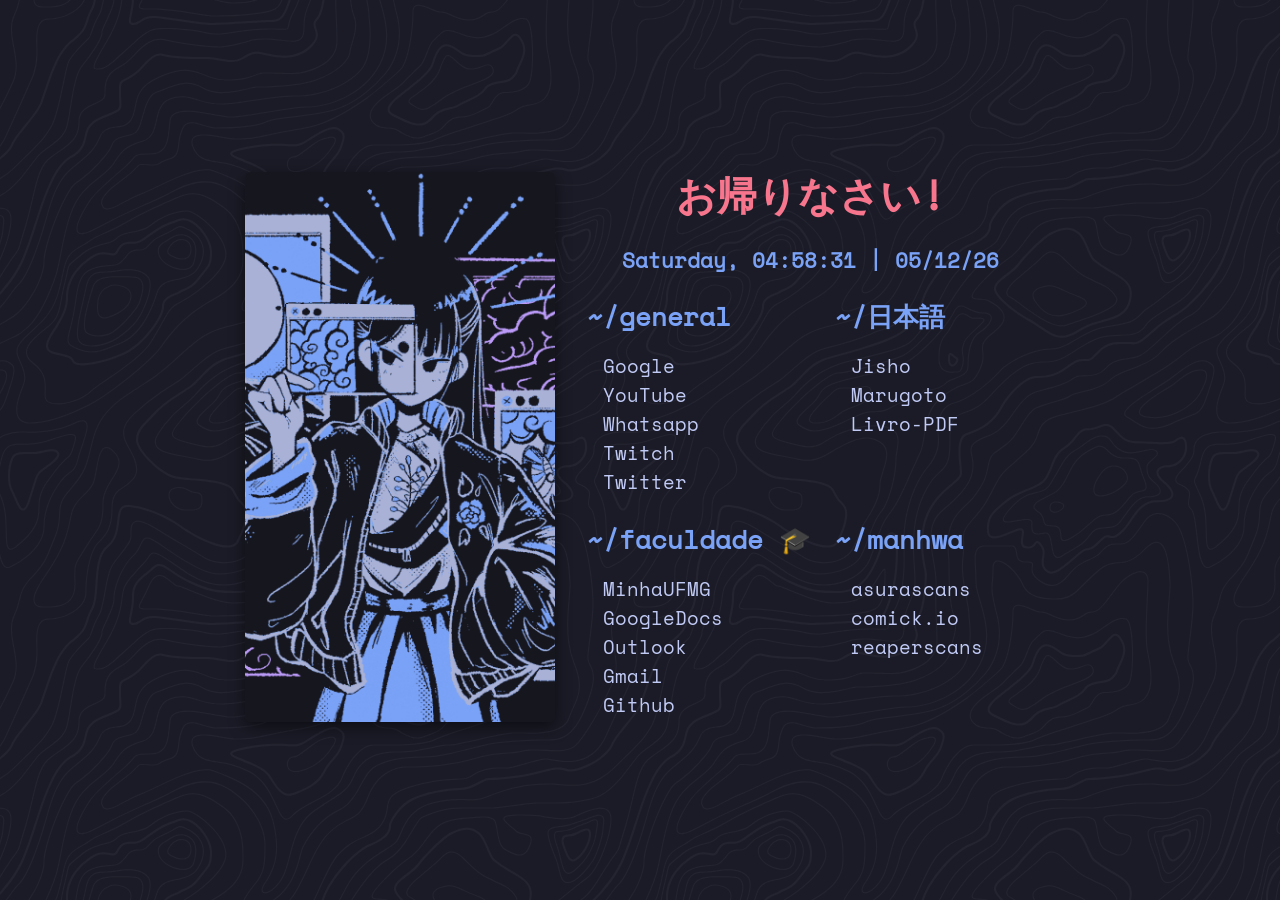
<file: index.html>
<!doctype html>
<html lang="en">
  <head>
    <title>~/startpage 💤</title>
    <meta charset="UTF-8" />
    <meta name="viewport" content="width=device-width, initial-scale=1" />
    <link href="style.css" rel="stylesheet" /> <!-- Verifique o caminho do CSS -->
  </head>

  
  
  <body class="fazzi">
    <div id="image">
      <img id="carouselImage" src="cover1.webp" /> <!-- Verifique o caminho da imagem -->
    </div>
    <div id="text">
      <div id="greeting">お帰りなさい!</div>
      <div id="date"></div>
      <div id="links">
        <div class="urls">
          <div class="header">~/general</div>
          <ul>
            <li><a href="https://google.com">Google</a></li>
            <li><a href="https://youtube.com">YouTube</a></li>
            <li><a href="https://web.whatsapp.com/">Whatsapp</a></li>
            <li><a href="https://www.twitch.tv/aykiaa">Twitch</a></li>
            <li><a href="https://x.com/home">Twitter</a></li>
          </ul>
        </div>
        <div class="urls">
          <div class="header">~/日本語</div>
          <ul>
            <li><a href="https://jisho.org/">Jisho</a></li>
            <li>
              <a href="https://www.marugoto-online.jp/a1/mypage/progress/">Marugoto</a>
            </li>
            <li>
              <a href="file:///C:/Users/ayk/Documents/Marugoto%20Prints/A2-B1/pdfcoffee.com_marugoto-a2-b1-pdf-free.pdf">Livro-PDF</a>
            </li>
          </ul>
        </div>
        <div class="urls">
          <div class="header">~/faculdade 🎓</div>
          <ul>
            <li><a href="https://sistemas.ufmg.br/">MinhaUFMG</a></li>
            <li><a href="https://docs.google.com/document/u/2/?hl=pt-BR">GoogleDocs</a></li>
            <li><a href="https://outlook.live.com/mail/0/">Outlook</a></li>
            <li><a href="https://mail.google.com/mail/u/2/#inbox">Gmail</a></li>
            <li><a href="https://github.com/aykiaa">Github</a></li>
          </ul>
        </div>
        <div class="urls">
          <div class="header">~/manhwa</div>
          <ul>
            <li><a href="https://asuracomic.net/">asurascans</a></li>
            <li><a href="https://comick.io/home2">comick.io</a></li>
            <li><a href="https://reaperscans.com/">reaperscans</a></li>
          </ul>
        </div>
      </div>
    </div>
  </body>
  <script async src="date.js"></script> 
  <script async src="theme.js"></script> 
</html>
</file>
<file: style.css>
@font-face {
  font-family: "SpaceMono Nerd Font";
  font-display: swap;
  src:
    local("SpaceMono Nerd Font"),
    url(../fonts/SpaceMonoNF.woff2) format("woff2"),
    url(../fonts/SpaceMonoNF.woff) format("woff");
}

:root {
  --background-color: #1e1e1e; /* Cor de fundo */
  --text-color: #ffffff; /* Cor do texto */
  --accent-color: #4ba9d9; /* Cor dos títulos e links */
  --accent-color-2: #f5498b; /* Cor do saudação 'お帰りなさい!' */
  --hover-color: #f5a623; /* Cor ao passar o mouse */
  color-scheme: dark;
}

img {
  transition:
    transform 0.15s ease-in-out,
    opacity 0.2s ease-in-out;
}

html {
  display: flex;
  align-items: center;
  justify-content: center;
  height: 100svh;
  background-color: var(--background-color);
  background-image: url("topography.svg");
  overflow-x: clip;
}

html.loaded {
  transition: background-color 0.2s ease-in-out;
}

body {
  display: flex;
  color: var(--text-color);
  font-family: SpaceMono Nerd Font, monospace;
  justify-content: center;
  align-items: center;
}

#text,
#image {
  opacity: 0;
  transition: opacity 0.2s ease-in;
}

#text.loaded,
#image.loaded {
  opacity: 1;
}

#text.loaded * {
  transition: color 0.2s ease-in-out;
}

#carouselImage {
  height: 550px;
  aspect-ratio: 9 / 16;
  border-radius: 6px;
  box-shadow: 0px 5px 15px 0px rgba(0, 0, 0, 0.5);
  object-fit: cover;
}

#image {
  margin-right: 1em;
}

#carouselImage:hover {
  transform: scale(1.1);
  cursor: pointer;
}

@media (max-width: 800px) {
  img,
  #image {
    display: none;
    margin: 0;
    padding: 0;
  }
}

#greeting {
  color: var(--accent-color-2);
  font-size: 2.5em;
  font-weight: 900;
  grid-column: 1/-1;
  text-align: center;
  display: grid;
}

#date {
  font-size: 1.3em;
  font-weight: 600;
  color: var(--accent-color);
  display: grid;
  grid-column: 1/-1;
  text-align: center;
  margin: 1em 0;
}

.header {
  color: var(--accent-color);
  font-size: 1.6em;
  font-weight: 600;
}

#links {
  display: grid;
  grid-row-gap: 0.5em;
  grid-template-columns: repeat(2, 1fr);
}

ul {
  list-style-type: none;
  padding-left: 1em;
  margin-left: 0;
}

a {
  color: var(--text-color);
  font-size: 1.2em;
  text-decoration: none;
}

a:hover {
  color: var(--hover-color);
  font-style: italic;
}

.fazzi .urls:nth-child(even) {
  padding-left: 1.5em;
}

#image {
  padding-right: 1em;
}
</file>
